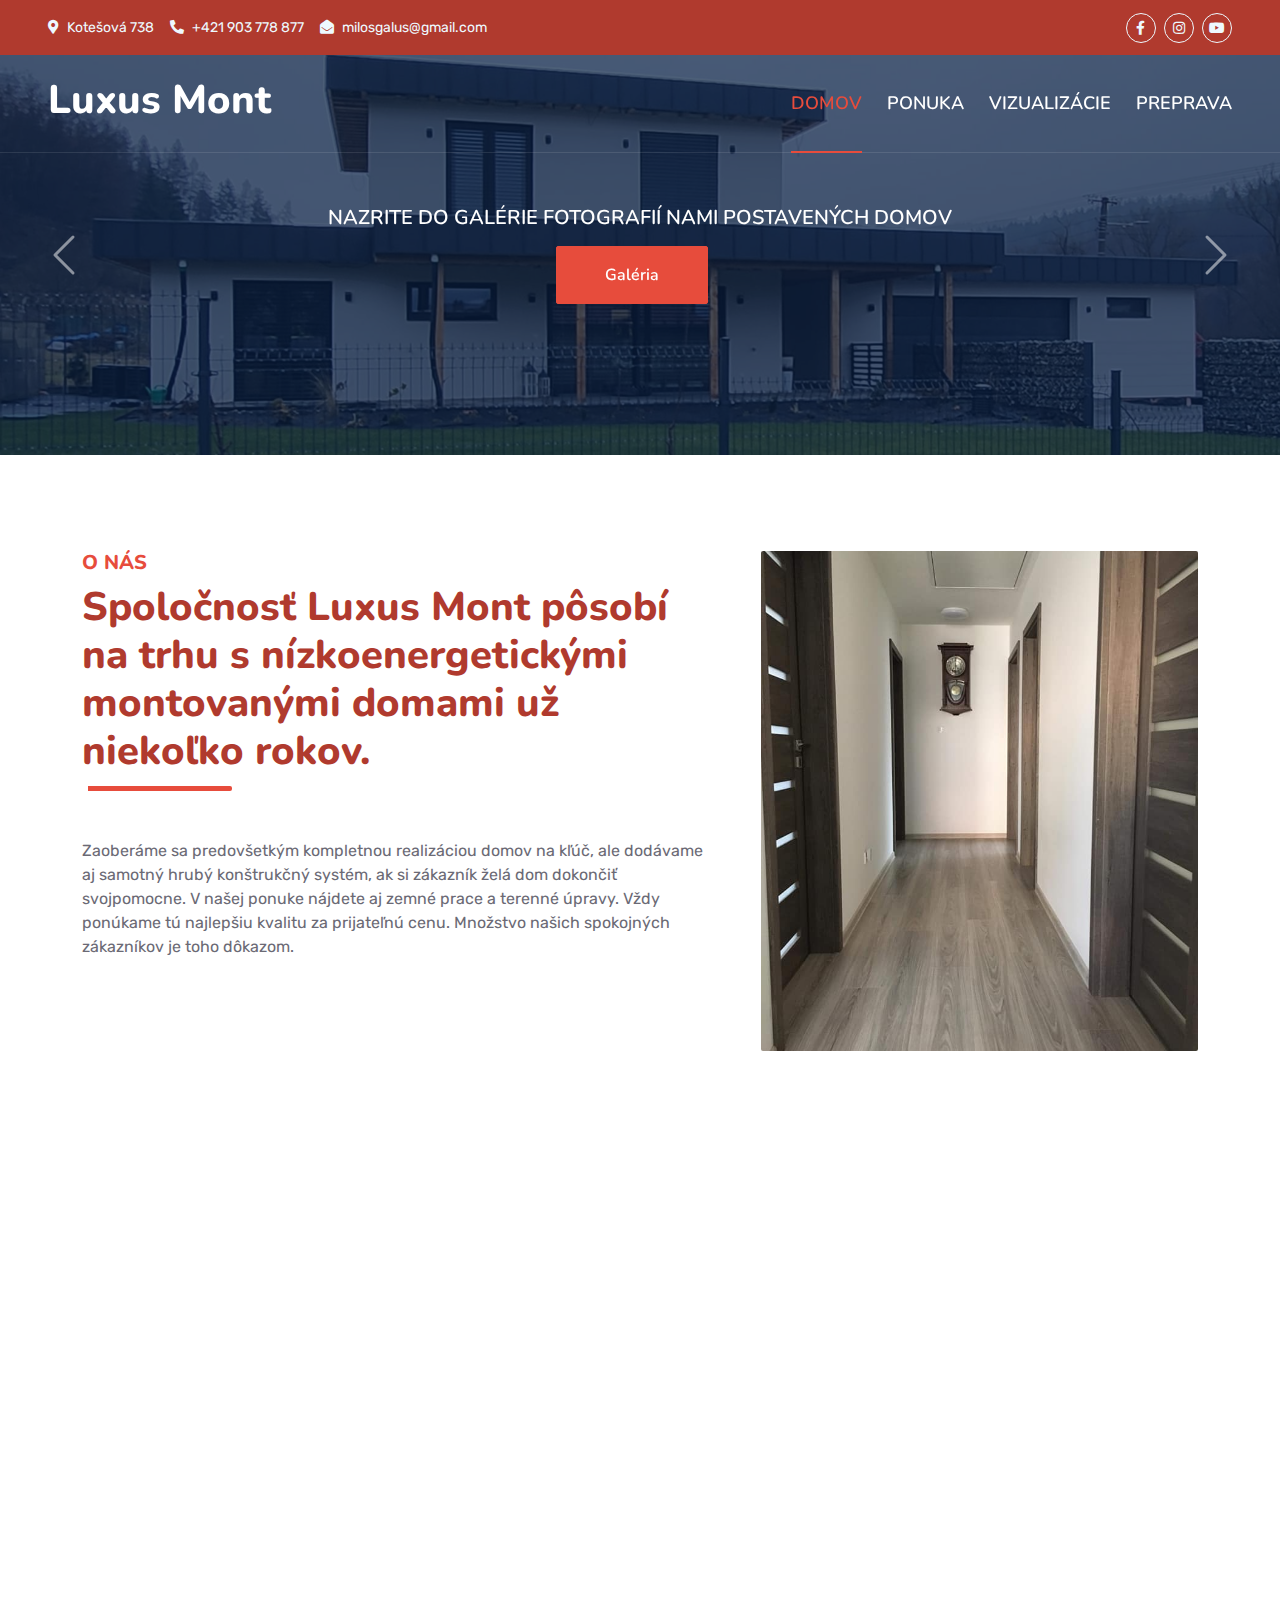
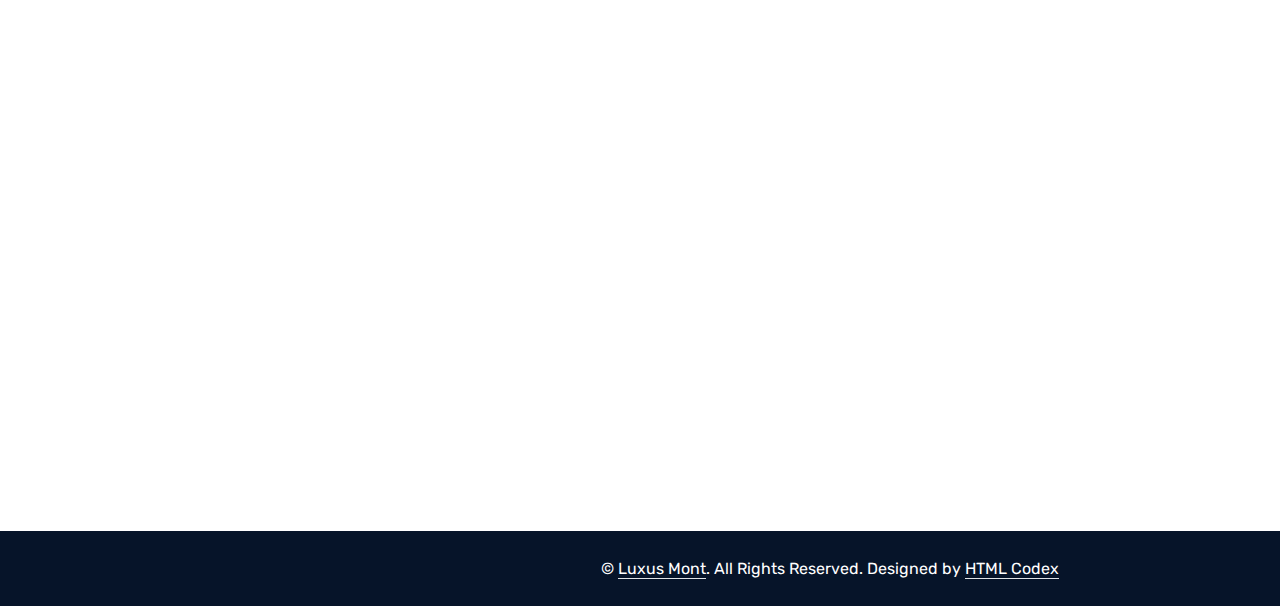
<file: index.html>
<!DOCTYPE html>
<html lang="en">

<head>
    <meta charset="utf-8">
    <title>Luxus Mont</title>
    <meta content="width=device-width, initial-scale=1.0" name="viewport">
    <meta content="Luxus Mont" name="keywords">
    <meta content="Luxus Mont" name="description">

    <!-- Favicon -->
    <link href="http://luxusmont.sk/obr/logo.png" rel="icon">

    <!-- Google Web Fonts -->
    <link rel="preconnect" href="https://fonts.googleapis.com">
    <link rel="preconnect" href="https://fonts.gstatic.com" crossorigin>
    <link href="https://fonts.googleapis.com/css2?family=Nunito:wght@400;600;700;800&family=Rubik:wght@400;500;600;700&display=swap" rel="stylesheet">

    <!-- Icon Font Stylesheet -->
    <link href="https://cdnjs.cloudflare.com/ajax/libs/font-awesome/5.10.0/css/all.min.css" rel="stylesheet">
    <link href="https://cdn.jsdelivr.net/npm/bootstrap-icons@1.4.1/font/bootstrap-icons.css" rel="stylesheet">

    <!-- Libraries Stylesheet -->
    <link href="lib/owlcarousel/assets/owl.carousel.min.css" rel="stylesheet">
    <link href="lib/animate/animate.min.css" rel="stylesheet">

    <!-- Customized Bootstrap Stylesheet -->
    <link href="css/bootstrap.min.css" rel="stylesheet">

    <!-- Template Stylesheet -->
    <link href="css/style.css" rel="stylesheet">
</head>

<body>
    <!-- Spinner Start -->
    <div id="spinner" class="show bg-white position-fixed translate-middle w-100 vh-100 top-50 start-50 d-flex align-items-center justify-content-center">
        <div class="spinner"></div>
    </div>
    <!-- Spinner End -->


    <!-- Topbar Start -->
    <div class="container-fluid bg-dark px-5 d-none d-lg-block">
        <div class="row gx-0">
            <div class="col-lg-8 text-center text-lg-start mb-2 mb-lg-0">
                <div class="d-inline-flex align-items-center" style="height: 55px;">
                    <small class="me-3 text-light"><i class="fa fa-map-marker-alt me-2"></i>Kotešová 738</small>
                    <small class="me-3 text-light"><i class="fa fa-phone-alt me-2"></i>+421 903 778 877</small>
                    <small class="text-light"><i class="fa fa-envelope-open me-2"></i>milosgalus@gmail.com</small>
                </div>
            </div>
            <div class="col-lg-4 text-center text-lg-end">
                <div class="d-inline-flex align-items-center" style="height: 55px;">
                    <a class="btn btn-sm btn-outline-light btn-sm-square rounded-circle me-2" target="_blank" href="https://www.facebook.com/luxusmont.sk"><i class="fab fa-facebook-f fw-normal"></i></a>
                    <a class="btn btn-sm btn-outline-light btn-sm-square rounded-circle me-2" target="_blank" href="https://www.instagram.com/luxusmont/"><i class="fab fa-instagram fw-normal"></i></a>
                    <a class="btn btn-sm btn-outline-light btn-sm-square rounded-circle" target="_blank" href="https://www.youtube.com/@milosgalus1364"><i class="fab fa-youtube fw-normal"></i></a>
                </div>
            </div>
        </div>
    </div>
    <!-- Topbar End -->


    <!-- Navbar & Carousel Start -->
    <div class="container-fluid position-relative p-0">
        <nav class="navbar navbar-expand-lg navbar-dark px-5 py-3 py-lg-0">
            <a href="index.html" class="navbar-brand p-0">
                <h1>Luxus Mont</h1>
            </a>
            <button class="navbar-toggler" type="button" data-bs-toggle="collapse" data-bs-target="#navbarCollapse">
                <span class="fa fa-bars"></span>
            </button>
            <div class="collapse navbar-collapse" id="navbarCollapse">
                <div class="navbar-nav ms-auto py-0">
                    <a href="index.html" class="nav-item nav-link active">DOMOV</a>
                    <a href="about.html" class="nav-item nav-link">PONUKA</a>
                    <a href="vizualizacie.html" class="nav-item nav-link">VIZUALIZÁCIE</a>
                    <a href="preprava.html" class="nav-item nav-link">PREPRAVA</a>
                </div>
            </div>
        </nav>

        <div id="header-carousel" class="carousel slide carousel-fade" data-bs-ride="carousel">
            <div class="carousel-inner">
                <div class="carousel-item active">
                    <img class="w-100" src="img/dom.png" alt="Image">
                    <div class="carousel-caption d-flex flex-column align-items-center justify-content-center">
                        <div class="p-3" style="max-width: 900px;">
                            <h5 class="text-white text-uppercase mb-3 animated slideInDown">Nazrite do galérie fotografií nami postavených domov</h5>
                  <!--           <h1 class="display-1 text-white mb-md-4 animated zoomIn">Nazrite do galérie fotografií nami postavených domov</h1>-->
                            <a href="quote.html" class="btn btn-primary py-md-3 px-md-5 me-3 animated slideInLeft">Galéria</a>
               <!--             <a href="" class="btn btn-outline-light py-md-3 px-md-5 animated slideInRight">Contact Us</a>-->
                        </div>
                    </div>
                </div>
                <div class="carousel-item">
                    <img class="w-100" src="img/dom2.png" alt="Image">
                    <div class="carousel-caption d-flex flex-column align-items-center justify-content-center">
                        <div class="p-3" style="max-width: 900px;">
                            <h5 class="text-white text-uppercase mb-3 animated slideInDown">Prečo montovaný dom?</h5>
                    <!--      <h1 class="display-1 text-white mb-md-4 animated zoomIn">Creative & Innovative Digital Solution</h1>-->  
                            <a href="quote.html" class="btn btn-primary py-md-3 px-md-5 me-3 animated slideInLeft">Zisti Viac</a>
                     <!--       <a href="" class="btn btn-outline-light py-md-3 px-md-5 animated slideInRight">Contact Us</a>--> 
                        </div>
                    </div>
                </div>
            </div>
            <button class="carousel-control-prev" type="button" data-bs-target="#header-carousel"
                data-bs-slide="prev">
                <span class="carousel-control-prev-icon" aria-hidden="true"></span>
                <span class="visually-hidden">Späť</span>
            </button>
            <button class="carousel-control-next" type="button" data-bs-target="#header-carousel"
                data-bs-slide="next">
                <span class="carousel-control-next-icon" aria-hidden="true"></span>
                <span class="visually-hidden">Ďalej</span>
            </button>
        </div>
    </div>
    <!-- Navbar & Carousel End -->


    <!-- Full Screen Search End -->


    <!-- Facts Start
    <div class="container-fluid facts py-5 pt-lg-0">
        <div class="container py-5 pt-lg-0">
            <div class="row gx-0">
                <div class="col-lg-4 wow zoomIn" data-wow-delay="0.1s">
                    <div class="bg-primary shadow d-flex align-items-center justify-content-center p-4" style="height: 150px;">
                        <div class="bg-white d-flex align-items-center justify-content-center rounded mb-2" style="width: 60px; height: 60px;">
                            <i class="fa fa-users text-primary"></i>
                        </div>
                        <div class="ps-4">
                            <h5 class="text-white mb-0">Spokojní klienti</h5>
                            <h1 class="text-white mb-0" data-toggle="counter-up">350</h1>
                        </div>
                    </div>
                </div>
                <div class="col-lg-4 wow zoomIn" data-wow-delay="0.3s">
                    <div class="bg-light shadow d-flex align-items-center justify-content-center p-4" style="height: 150px;">
                        <div class="bg-primary d-flex align-items-center justify-content-center rounded mb-2" style="width: 60px; height: 60px;">
                            <i class="fa fa-check text-white"></i>
                        </div>
                        <div class="ps-4">
                            <h5 class="text-primary mb-0">Projektov hotových</h5>
                            <h1 class="mb-0" data-toggle="counter-up">350</h1>
                        </div>
                    </div>
                </div>
                <div class="col-lg-4 wow zoomIn" data-wow-delay="0.6s">
                    <div class="bg-primary shadow d-flex align-items-center justify-content-center p-4" style="height: 150px;">
                        <div class="bg-white d-flex align-items-center justify-content-center rounded mb-2" style="width: 60px; height: 60px;">
                            <i class="fa fa-award text-primary"></i>
                        </div>
                        <div class="ps-4">
                            <h5 class="text-white mb-0">Reklamácií</h5>
                            <h1 class="text-white mb-0" data-toggle="counter-up">0</h1>
                        </div>
                    </div>
                </div>
            </div>
        </div>
    </div>
     Facts Start -->


    <!-- About Start -->
    <div class="container-fluid py-5 wow fadeInUp" data-wow-delay="0.1s">
        <div class="container py-5">
            <div class="row g-5">
                <div class="col-lg-7">
                    <div class="section-title position-relative pb-3 mb-5">
                        <h5 class="fw-bold text-primary text-uppercase">O nás</h5>
                        <h1 class="mb-0">Spoločnosť Luxus Mont pôsobí na trhu s nízkoenergetickými montovanými domami už niekoľko rokov.</h1>
                    </div>
                    <p class="mb-4">Zaoberáme sa predovšetkým kompletnou realizáciou domov na kľúč, ale dodávame aj samotný hrubý konštrukčný systém, ak si zákazník želá dom dokončiť svojpomocne. V našej ponuke nájdete aj zemné prace a terenné úpravy. Vždy ponúkame tú najlepšiu kvalitu za prijateľnú cenu. Množstvo našich spokojných zákazníkov je toho dôkazom.</p>
                </div>
                <div class="col-lg-5" style="min-height: 500px;">
                    <div class="position-relative h-100">
                        <img class="position-absolute w-100 h-100 rounded wow zoomIn" data-wow-delay="0.9s" src="img/obrazok.jpg" style="object-fit: cover;">
                    </div>
                </div>
            </div>
        </div>
    </div>
    <!-- About End -->



    <!-- Service Start -->
    <div class="container-fluid py-5 wow fadeInUp" data-wow-delay="0.1s">
        <div class="container py-5">
            <div class="section-title text-center position-relative pb-3 mb-5 mx-auto" style="max-width: 600px;">
                <h5 class="fw-bold text-primary text-uppercase">Naša stavba, Váš domov</h5>
                <h1 class="mb-0">Prečo montovaný dom?</h1>
            </div>
            <div class="row g-5">
                <div class="col-lg-4 col-md-6 wow zoomIn" data-wow-delay="0.3s">
                    <div class="service-item bg-light rounded d-flex flex-column align-items-center justify-content-center text-center">
                        <div class="service-icon">
                            <i class="fa fa-shield-alt text-white"></i>
                        </div>
                        <h4 class="mb-3">Neobmedzené možnosti naprojektovania</h4>
                        <p class="m-0">Možnosť výberu katalógového projektu alebo naplánovanie vlastných predstáv o bývaní, obmedzením je len Vaša fantázia.</p>

                    </div>
                </div>
                <div class="col-lg-4 col-md-6 wow zoomIn" data-wow-delay="0.6s">
                    <div class="service-item bg-light rounded d-flex flex-column align-items-center justify-content-center text-center">
                        <div class="service-icon">
                            <i class="fa fa-chart-pie text-white"></i>
                        </div>
                        <h4 class="mb-3">Výhodné ceny</h4>
                        <p class="m-0">Napriek použitiu kvalitných materiálov od renomovaných výrobcov sú ceny dostupné aj vďaka výstavbe priamo na mieste.</p>

                    </div>
                </div>
                <div class="col-lg-4 col-md-6 wow zoomIn" data-wow-delay="0.9s">
                    <div class="service-item bg-light rounded d-flex flex-column align-items-center justify-content-center text-center">
                        <div class="service-icon">
                            <i class="fa fa-code text-white"></i>
                        </div>
                        <h4 class="mb-3">Použitie prírodných materiálov</h4>
                        <p class="m-0">Pri výstavbe sa zväčša používajú prírodné materiály. Hlavnou zložkou je drevo, jeden z najstarších materiálov používaných na stavbu domov.</p>

                    </div>
                </div>
                <div class="col-lg-4 col-md-6 wow zoomIn" data-wow-delay="0.3s">
                    <div class="service-item bg-light rounded d-flex flex-column align-items-center justify-content-center text-center">
                        <div class="service-icon">
                            <i class="fab fa-android text-white"></i>
                        </div>
                        <h4 class="mb-3">Tepelno izolačné vlastnosti</h4>
                        <p class="m-0">Domy sú zaradené do kategórie nízkoenergetické. V štandardnom prevedení majú obvodové steny U = 0,14 KW</p>

                    </div>
                </div>
                <div class="col-lg-4 col-md-6 wow zoomIn" data-wow-delay="0.6s">
                    <div class="service-item bg-light rounded d-flex flex-column align-items-center justify-content-center text-center">
                        <div class="service-icon">
                            <i class="fa fa-search text-white"></i>
                        </div>
                        <h4 class="mb-3">Úspora prevádzkových nákladov</h4>
                        <p class="m-0">Vďaka nízkej energetickej náročnosti sú náklady na prevádzku nižšie približne o 30% ako u bežných novostavieb.</p>

                    </div>
                </div>
                <div class="col-lg-4 col-md-6 wow zoomIn" data-wow-delay="0.6s">
                    <div class="service-item bg-light rounded d-flex flex-column align-items-center justify-content-center text-center">
                        <div class="service-icon">
                            <i class="fa fa-search text-white"></i>
                        </div>
                        <h4 class="mb-3">Viac vnútorného priestoru</h4>
                        <p class="m-0">Obvodové steny ako aj priečky montovaných domov sú užšie ako bežné murované stavby, čo šetrí priestor a dáva väčšiu využiteľnú plochu.</p>
                    </div>
                </div>
            </div>
        </div>
    </div>
    <!-- Service End -->





    <!-- Footer Start -->
    <div class="container-fluid text-white" style="background: #061429;">
        <div class="container text-center">
            <div class="row justify-content-end">
                <div class="col-lg-8 col-md-6">
                    <div class="d-flex align-items-center justify-content-center" style="height: 75px;">
                        <p class="mb-0">&copy; <a class="text-white border-bottom" href="#">Luxus Mont</a>. All Rights Reserved. 
						
						<!--/*** This template is free as long as you keep the footer author’s credit link/attribution link/backlink. If you'd like to use the template without the footer author’s credit link/attribution link/backlink, you can purchase the Credit Removal License from "https://htmlcodex.com/credit-removal". Thank you for your support. ***/-->
						Designed by <a class="text-white border-bottom" href="https://htmlcodex.com">HTML Codex</a></p>
                    </div>
                </div>
            </div>
        </div>
    </div>
    <!-- Footer End -->


    <!-- JavaScript Libraries -->
    <script src="https://code.jquery.com/jquery-3.4.1.min.js"></script>
    <script src="https://cdn.jsdelivr.net/npm/bootstrap@5.0.0/dist/js/bootstrap.bundle.min.js"></script>
    <script src="lib/wow/wow.min.js"></script>
    <script src="lib/easing/easing.min.js"></script>
    <script src="lib/waypoints/waypoints.min.js"></script>
    <script src="lib/counterup/counterup.min.js"></script>
    <script src="lib/owlcarousel/owl.carousel.min.js"></script>

    <!-- Template Javascript -->
    <script src="js/main.js"></script>
</body>

</html>
</file>
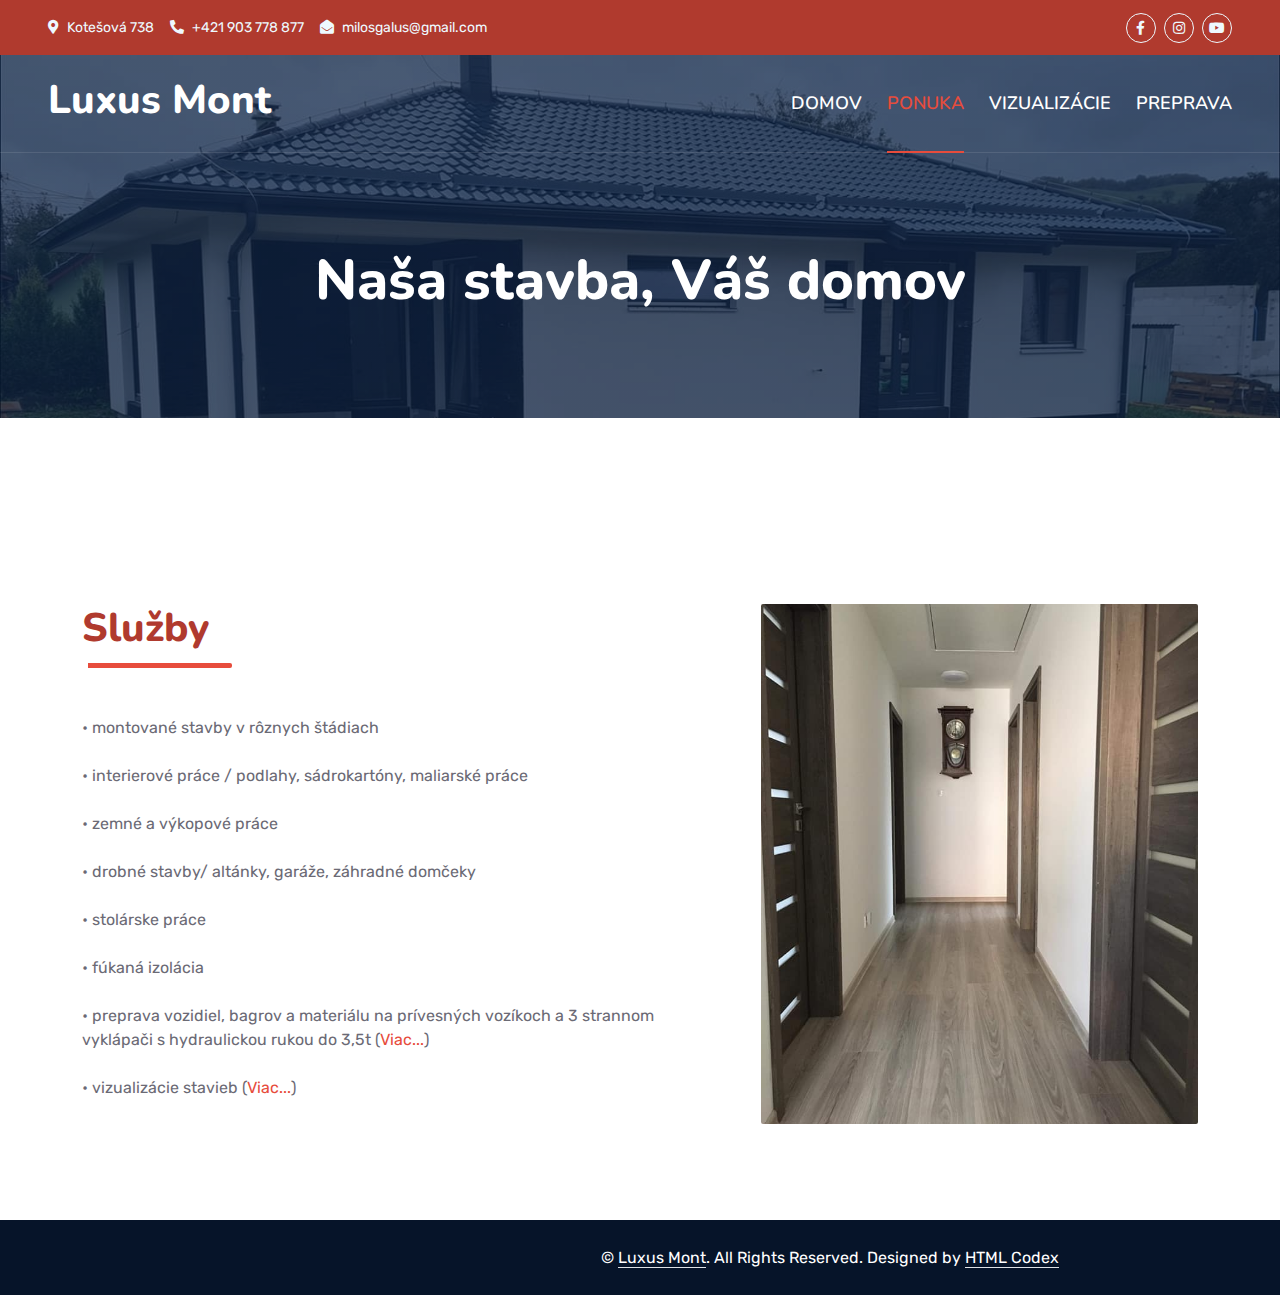
<file: about.html>
<!DOCTYPE html>
<html lang="en">

<head>
    <meta charset="utf-8">
    <title>Luxus Mont</title>
    <meta content="width=device-width, initial-scale=1.0" name="viewport">
    <meta content="Luxus Mont" name="keywords">
    <meta content="Luxus Mont" name="description">

    <!-- Favicon -->
    <link href="http://luxusmont.sk/obr/logo.png" rel="icon">

    <!-- Google Web Fonts -->
    <link rel="preconnect" href="https://fonts.googleapis.com">
    <link rel="preconnect" href="https://fonts.gstatic.com" crossorigin>
    <link href="https://fonts.googleapis.com/css2?family=Nunito:wght@400;600;700;800&family=Rubik:wght@400;500;600;700&display=swap" rel="stylesheet">

    <!-- Icon Font Stylesheet -->
    <link href="https://cdnjs.cloudflare.com/ajax/libs/font-awesome/5.10.0/css/all.min.css" rel="stylesheet">
    <link href="https://cdn.jsdelivr.net/npm/bootstrap-icons@1.4.1/font/bootstrap-icons.css" rel="stylesheet">

    <!-- Libraries Stylesheet -->
    <link href="lib/owlcarousel/assets/owl.carousel.min.css" rel="stylesheet">
    <link href="lib/animate/animate.min.css" rel="stylesheet">

    <!-- Customized Bootstrap Stylesheet -->
    <link href="css/bootstrap.min.css" rel="stylesheet">

    <!-- Template Stylesheet -->
    <link href="css/style.css" rel="stylesheet">
</head>

<body>
    <!-- Spinner Start -->
    <div id="spinner" class="show bg-white position-fixed translate-middle w-100 vh-100 top-50 start-50 d-flex align-items-center justify-content-center">
        <div class="spinner"></div>
    </div>
    <!-- Spinner End -->

    <!-- Topbar Start -->
    <div class="container-fluid bg-dark px-5 d-none d-lg-block">
        <div class="row gx-0">
            <div class="col-lg-8 text-center text-lg-start mb-2 mb-lg-0">
                <div class="d-inline-flex align-items-center" style="height: 55px;">
                    <small class="me-3 text-light"><i class="fa fa-map-marker-alt me-2"></i>Kotešová 738</small>
                    <small class="me-3 text-light"><i class="fa fa-phone-alt me-2"></i>+421 903 778 877</small>
                    <small class="text-light"><i class="fa fa-envelope-open me-2"></i>milosgalus@gmail.com</small>
                </div>
            </div>
            <div class="col-lg-4 text-center text-lg-end">
                <div class="d-inline-flex align-items-center" style="height: 55px;">
                    <a class="btn btn-sm btn-outline-light btn-sm-square rounded-circle me-2" target="_blank" href="https://www.facebook.com/luxusmont.sk"><i class="fab fa-facebook-f fw-normal"></i></a>
                    <a class="btn btn-sm btn-outline-light btn-sm-square rounded-circle me-2" target="_blank" href="https://www.instagram.com/luxusmont/"><i class="fab fa-instagram fw-normal"></i></a>
                    <a class="btn btn-sm btn-outline-light btn-sm-square rounded-circle" target="_blank" href="https://www.youtube.com/@milosgalus1364"><i class="fab fa-youtube fw-normal"></i></a>
                </div>
            </div>
        </div>
    </div>
    <!-- Topbar End -->


    <!-- Navbar Start -->
    <div class="container-fluid position-relative p-0">
        <nav class="navbar navbar-expand-lg navbar-dark px-5 py-3 py-lg-0">
            <a href="index.html" class="navbar-brand p-0">
                <h1>Luxus Mont</h1>
            </a>
            <button class="navbar-toggler" type="button" data-bs-toggle="collapse" data-bs-target="#navbarCollapse">
                <span class="fa fa-bars"></span>
            </button>
            <div class="collapse navbar-collapse" id="navbarCollapse">
                <div class="navbar-nav ms-auto py-0">
                    <a href="index.html" class="nav-item nav-link">DOMOV</a>
                    <a href="about.html" class="nav-item nav-link active">PONUKA</a>
                    <a href="vizualizacie.html" class="nav-item nav-link">VIZUALIZÁCIE</a>
                    <a href="preprava.html" class="nav-item nav-link">PREPRAVA</a>
                </div>
            </div>
        </nav>

        <div class="container-fluid bg-primary py-5 bg-header" style="margin-bottom: 90px;">
            <div class="row py-5">
                <div class="col-12 pt-lg-5 mt-lg-5 text-center">
                    <h1 class="display-4 text-white animated zoomIn">Naša stavba, Váš domov</h1>
                </div>
            </div>
        </div>
    </div>
    <!-- Navbar End -->


    <!-- Full Screen Search Start -->
    <div class="modal fade" id="searchModal" tabindex="-1">
        <div class="modal-dialog modal-fullscreen">
            <div class="modal-content" style="background: rgba(9, 30, 62, .7);">
                <div class="modal-header border-0">
                    <button type="button" class="btn bg-white btn-close" data-bs-dismiss="modal" aria-label="Close"></button>
                </div>
                <div class="modal-body d-flex align-items-center justify-content-center">
                    <div class="input-group" style="max-width: 600px;">
                        <input type="text" class="form-control bg-transparent border-primary p-3" placeholder="Type search keyword">
                        <button class="btn btn-primary px-4"><i class="bi bi-search"></i></button>
                    </div>
                </div>
            </div>
        </div>
    </div>
    <!-- Full Screen Search End -->


    <!-- About Start -->
    <div class="container-fluid py-5 wow fadeInUp" data-wow-delay="0.1s">
        <div class="container py-5">
            <div class="row g-5">
                <div class="col-lg-7">
                    <div class="section-title position-relative pb-3 mb-5">
                        <h1 class="mb-0">Služby</h1>
                    </div>
                    <p class="mb-4">• montované stavby v rôznych štádiach</p>
                    <p class="mb-4">• interierové práce / podlahy, sádrokartóny, maliarské práce</p>
                    <p class="mb-4">• zemné a výkopové práce</p>
                    <p class="mb-4">• drobné stavby/ altánky, garáže, záhradné domčeky</p>
                    <p class="mb-4">• stolárske práce</p>
                    <p class="mb-4">• fúkaná izolácia</p>
                    <p class="mb-4">• preprava vozidiel, bagrov a materiálu na prívesných vozíkoch a 3 strannom vyklápači s hydraulickou rukou do 3,5t (<a href="preprava.html">Viac...</a>)</p></a></p>
                    <p class="mb-4">• vizualizácie stavieb (<a href="vizualizacie.html">Viac...</a>)</p></a>
                </div>
                <div class="col-lg-5" style="min-height: 500px;">
                    <div class="position-relative h-100">
                        <img class="position-absolute w-100 h-100 rounded wow zoomIn" data-wow-delay="0.9s" src="img/obrazok.jpg" style="object-fit: cover;">
                    </div>
                </div>
            </div>
        </div>
    </div>
    <!-- About End -->


    <!-- Footer Start -->
    <div class="container-fluid text-white" style="background: #061429;">
        <div class="container text-center">
            <div class="row justify-content-end">
                <div class="col-lg-8 col-md-6">
                    <div class="d-flex align-items-center justify-content-center" style="height: 75px;">
                        <p class="mb-0">&copy; <a class="text-white border-bottom" href="#">Luxus Mont</a>. All Rights Reserved. 
						
						<!--/*** This template is free as long as you keep the footer author’s credit link/attribution link/backlink. If you'd like to use the template without the footer author’s credit link/attribution link/backlink, you can purchase the Credit Removal License from "https://htmlcodex.com/credit-removal". Thank you for your support. ***/-->
						Designed by <a class="text-white border-bottom" href="https://htmlcodex.com">HTML Codex</a></p>
                    </div>
                </div>
            </div>
        </div>
    </div>
    <!-- Footer End -->

    <!-- JavaScript Libraries -->
    <script src="https://code.jquery.com/jquery-3.4.1.min.js"></script>
    <script src="https://cdn.jsdelivr.net/npm/bootstrap@5.0.0/dist/js/bootstrap.bundle.min.js"></script>
    <script src="lib/wow/wow.min.js"></script>
    <script src="lib/easing/easing.min.js"></script>
    <script src="lib/waypoints/waypoints.min.js"></script>
    <script src="lib/counterup/counterup.min.js"></script>
    <script src="lib/owlcarousel/owl.carousel.min.js"></script>

    <!-- Template Javascript -->
    <script src="js/main.js"></script>
</body>

</html>
</file>
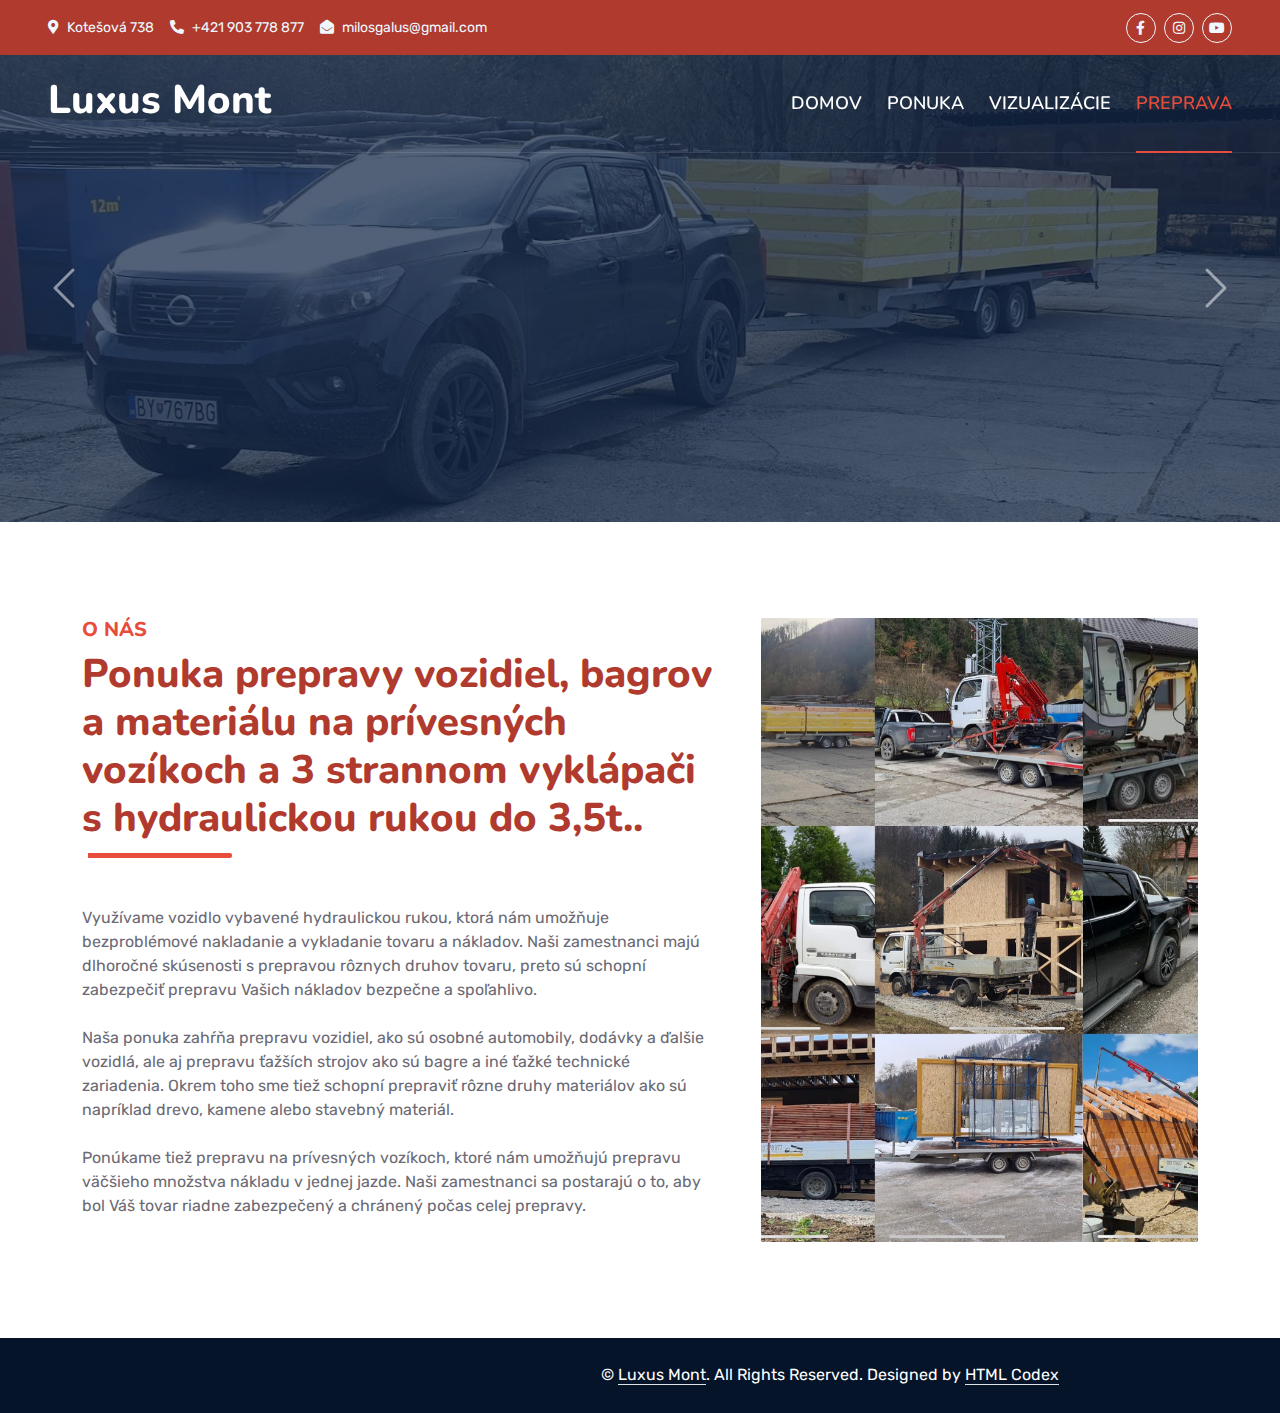
<file: preprava.html>
<!DOCTYPE html>
<html lang="en">

<head>
    <meta charset="utf-8">
    <title>Luxus Mont</title>
    <meta content="width=device-width, initial-scale=1.0" name="viewport">
    <meta content="Luxus Mont" name="keywords">
    <meta content="Luxus Mont" name="description">

    <!-- Favicon -->
    <link href="http://luxusmont.sk/obr/logo.png" rel="icon">

    <!-- Google Web Fonts -->
    <link rel="preconnect" href="https://fonts.googleapis.com">
    <link rel="preconnect" href="https://fonts.gstatic.com" crossorigin>
    <link href="https://fonts.googleapis.com/css2?family=Nunito:wght@400;600;700;800&family=Rubik:wght@400;500;600;700&display=swap" rel="stylesheet">

    <!-- Icon Font Stylesheet -->
    <link href="https://cdnjs.cloudflare.com/ajax/libs/font-awesome/5.10.0/css/all.min.css" rel="stylesheet">
    <link href="https://cdn.jsdelivr.net/npm/bootstrap-icons@1.4.1/font/bootstrap-icons.css" rel="stylesheet">

    <!-- Libraries Stylesheet -->
    <link href="lib/owlcarousel/assets/owl.carousel.min.css" rel="stylesheet">
    <link href="lib/animate/animate.min.css" rel="stylesheet">

    <!-- Customized Bootstrap Stylesheet -->
    <link href="css/bootstrap.min.css" rel="stylesheet">

    <!-- Template Stylesheet -->
    <link href="css/style.css" rel="stylesheet">
</head>

<body>
    <!-- Spinner Start -->
    <div id="spinner" class="show bg-white position-fixed translate-middle w-100 vh-100 top-50 start-50 d-flex align-items-center justify-content-center">
        <div class="spinner"></div>
    </div>
    <!-- Spinner End -->



    <!-- Topbar Start -->
    <div class="container-fluid bg-dark px-5 d-none d-lg-block">
        <div class="row gx-0">
            <div class="col-lg-8 text-center text-lg-start mb-2 mb-lg-0">
                <div class="d-inline-flex align-items-center" style="height: 55px;">
                    <small class="me-3 text-light"><i class="fa fa-map-marker-alt me-2"></i>Kotešová 738</small>
                    <small class="me-3 text-light"><i class="fa fa-phone-alt me-2"></i>+421 903 778 877</small>
                    <small class="text-light"><i class="fa fa-envelope-open me-2"></i>milosgalus@gmail.com</small>
                </div>
            </div>
            <div class="col-lg-4 text-center text-lg-end">
                <div class="d-inline-flex align-items-center" style="height: 55px;">
                    <a class="btn btn-sm btn-outline-light btn-sm-square rounded-circle me-2" target="_blank" href="https://www.facebook.com/luxusmont.sk"><i class="fab fa-facebook-f fw-normal"></i></a>
                    <a class="btn btn-sm btn-outline-light btn-sm-square rounded-circle me-2" target="_blank" href="https://www.instagram.com/luxusmont/"><i class="fab fa-instagram fw-normal"></i></a>
                    <a class="btn btn-sm btn-outline-light btn-sm-square rounded-circle" target="_blank" href="https://www.youtube.com/@milosgalus1364"><i class="fab fa-youtube fw-normal"></i></a>
                </div>
            </div>
        </div>
    </div>
    <!-- Topbar End -->


    <!-- Navbar & Carousel Start -->
    <div class="container-fluid position-relative p-0">
        <nav class="navbar navbar-expand-lg navbar-dark px-5 py-3 py-lg-0">
            <a href="index.html" class="navbar-brand p-0">
                <h1>Luxus Mont</h1>
            </a>
            <button class="navbar-toggler" type="button" data-bs-toggle="collapse" data-bs-target="#navbarCollapse">
                <span class="fa fa-bars"></span>
            </button>
            <div class="collapse navbar-collapse" id="navbarCollapse">
                <div class="navbar-nav ms-auto py-0">
                    <a href="index.html" class="nav-item nav-link">DOMOV</a>
                    <a href="about.html" class="nav-item nav-link">PONUKA</a>
                    <a href="vizualizacie.html" class="nav-item nav-link">VIZUALIZÁCIE</a>
                    <a href="preprava.html" class="nav-item nav-link active">PREPRAVA</a>
                </div>
            </div>
        </nav>


        <div id="header-carousel" class="carousel slide carousel-fade" data-bs-ride="carousel">
            <div class="carousel-inner"><!--Prvy-->
                <div class="carousel-item active">
                    <img class="w-100" src="img/preprava3.png" alt="Image">
                    <div class="carousel-caption d-flex flex-column align-items-center justify-content-center">
                    </div>
                </div>

                <div class="carousel-item">
                    <img class="w-100" src="img/preprava2.png" alt="Image">
                    <div class="carousel-caption d-flex flex-column align-items-center justify-content-center">
                    </div>
                </div>

                <div class="carousel-item">
                    <img class="w-100" src="img/preprava.png" alt="Image">
                    <div class="carousel-caption d-flex flex-column align-items-center justify-content-center">
                    </div>
                </div>

            </div>
            <button class="carousel-control-prev" type="button" data-bs-target="#header-carousel"
                data-bs-slide="prev">
                <span class="carousel-control-prev-icon" aria-hidden="true"></span>
                <span class="visually-hidden">Späť</span>
            </button>
            <button class="carousel-control-next" type="button" data-bs-target="#header-carousel"
                data-bs-slide="next">
                <span class="carousel-control-next-icon" aria-hidden="true"></span>
                <span class="visually-hidden">Ďalej</span>
            </button>
        </div>
    </div>
    <!-- Navbar & Carousel End -->



    <!-- Full Screen Search End -->


    <!-- About Start -->
    <div class="container-fluid py-5 wow fadeInUp" data-wow-delay="0.1s">
        <div class="container py-5">
            <div class="row g-5">
                <div class="col-lg-7">
                    <div class="section-title position-relative pb-3 mb-5">
                        <h5 class="fw-bold text-primary text-uppercase">O nás</h5>
                        <h1 class="mb-0">Ponuka prepravy vozidiel, bagrov a materiálu na prívesných vozíkoch a 3 strannom vyklápači s hydraulickou rukou do 3,5t..</h1>
                    </div>
                    <p class="mb-4">Využívame vozidlo vybavené hydraulickou rukou, ktorá nám umožňuje bezproblémové nakladanie a vykladanie tovaru a nákladov. Naši zamestnanci majú dlhoročné skúsenosti s prepravou rôznych druhov tovaru, preto sú schopní zabezpečiť prepravu Vašich nákladov bezpečne a spoľahlivo.</p>
                    <p class="mb-4">Naša ponuka zahŕňa prepravu vozidiel, ako sú osobné automobily, dodávky a ďalšie vozidlá, ale aj prepravu ťažších strojov ako sú bagre a iné ťažké technické zariadenia. Okrem toho sme tiež schopní prepraviť rôzne druhy materiálov ako sú napríklad drevo, kamene alebo stavebný materiál.</p>
                    <p class="mb-4">Ponúkame tiež prepravu na prívesných vozíkoch, ktoré nám umožňujú prepravu väčšieho množstva nákladu v jednej jazde. Naši zamestnanci sa postarajú o to, aby bol Váš tovar riadne zabezpečený a chránený počas celej prepravy.</p>
                </div>
                <div class="col-lg-5" style="min-height: 500px;">
                    <div class="position-relative h-100">
                        <img class="position-absolute w-100 h-100 rounded wow zoomIn" data-wow-delay="0.9s" src="img/preprava.jpg" style="object-fit: cover;">
                    </div>
                </div>
            </div>
        </div>
    </div>
    <!-- About End -->






    <!-- Footer Start -->
    <div class="container-fluid text-white" style="background: #061429;">
        <div class="container text-center">
            <div class="row justify-content-end">
                <div class="col-lg-8 col-md-6">
                    <div class="d-flex align-items-center justify-content-center" style="height: 75px;">
                        <p class="mb-0">&copy; <a class="text-white border-bottom" href="#">Luxus Mont</a>. All Rights Reserved. 
						
						<!--/*** This template is free as long as you keep the footer author’s credit link/attribution link/backlink. If you'd like to use the template without the footer author’s credit link/attribution link/backlink, you can purchase the Credit Removal License from "https://htmlcodex.com/credit-removal". Thank you for your support. ***/-->
						Designed by <a class="text-white border-bottom" href="https://htmlcodex.com">HTML Codex</a></p>
                    </div>
                </div>
            </div>
        </div>
    </div>
    <!-- Footer End -->


    <!-- JavaScript Libraries -->
    <script src="https://code.jquery.com/jquery-3.4.1.min.js"></script>
    <script src="https://cdn.jsdelivr.net/npm/bootstrap@5.0.0/dist/js/bootstrap.bundle.min.js"></script>
    <script src="lib/wow/wow.min.js"></script>
    <script src="lib/easing/easing.min.js"></script>
    <script src="lib/waypoints/waypoints.min.js"></script>
    <script src="lib/counterup/counterup.min.js"></script>
    <script src="lib/owlcarousel/owl.carousel.min.js"></script>

    <!-- Template Javascript -->
    <script src="js/main.js"></script>
</body>

</html>
</file>
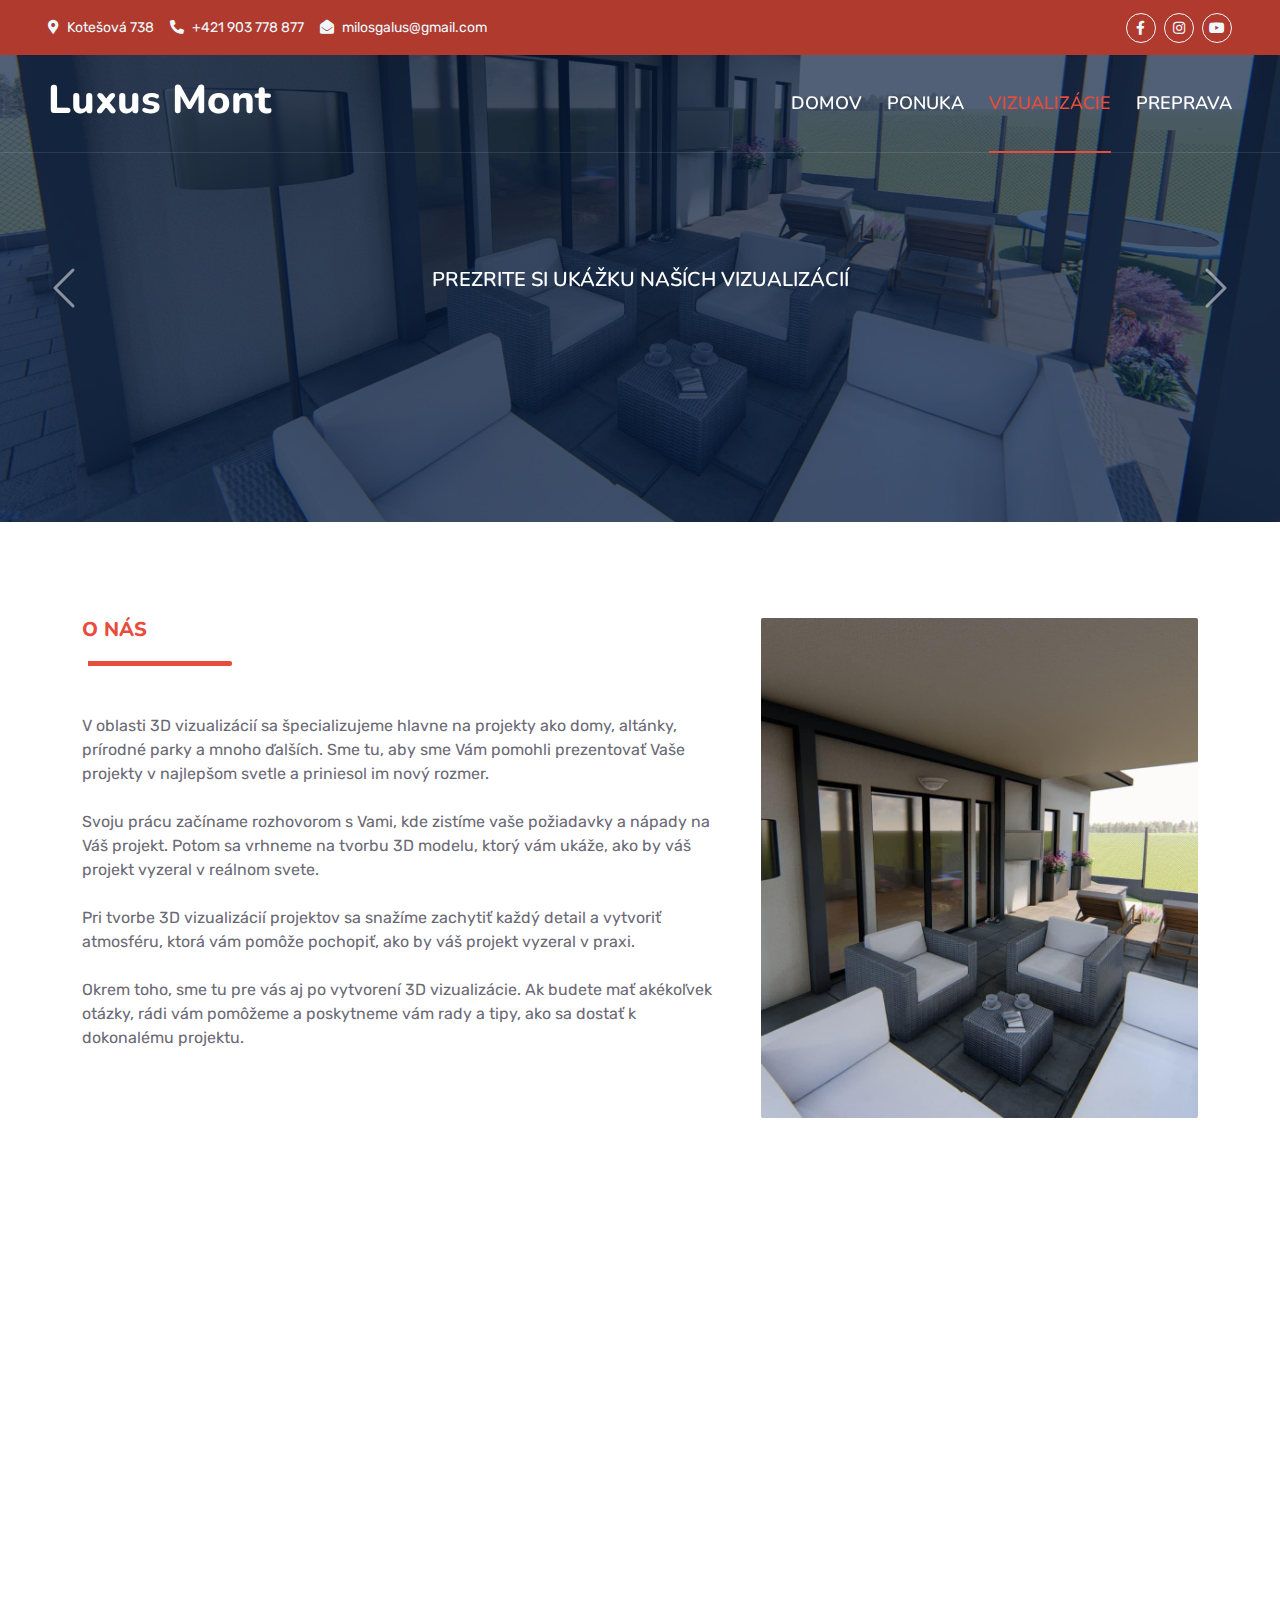
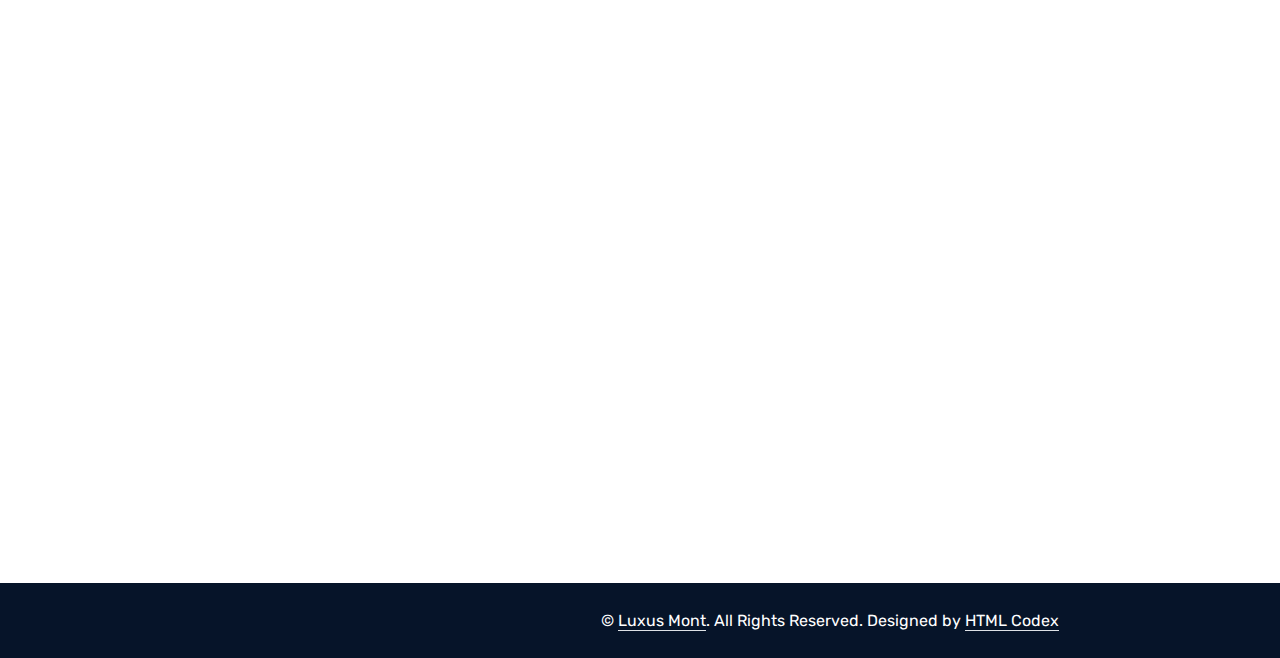
<file: vizualizacie.html>
<!DOCTYPE html>
<html lang="en">

<head>
    <meta charset="utf-8">
    <title>Luxus Mont</title>
    <meta content="width=device-width, initial-scale=1.0" name="viewport">
    <meta content="Luxus Mont" name="keywords">
    <meta content="Luxus Mont" name="description">

    <!-- Favicon -->
    <link href="http://luxusmont.sk/obr/logo.png" rel="icon">

    <!-- Google Web Fonts -->
    <link rel="preconnect" href="https://fonts.googleapis.com">
    <link rel="preconnect" href="https://fonts.gstatic.com" crossorigin>
    <link href="https://fonts.googleapis.com/css2?family=Nunito:wght@400;600;700;800&family=Rubik:wght@400;500;600;700&display=swap" rel="stylesheet">

    <!-- Icon Font Stylesheet -->
    <link href="https://cdnjs.cloudflare.com/ajax/libs/font-awesome/5.10.0/css/all.min.css" rel="stylesheet">
    <link href="https://cdn.jsdelivr.net/npm/bootstrap-icons@1.4.1/font/bootstrap-icons.css" rel="stylesheet">

    <!-- Libraries Stylesheet -->
    <link href="lib/owlcarousel/assets/owl.carousel.min.css" rel="stylesheet">
    <link href="lib/animate/animate.min.css" rel="stylesheet">

    <!-- Customized Bootstrap Stylesheet -->
    <link href="css/bootstrap.min.css" rel="stylesheet">

    <!-- Template Stylesheet -->
    <link href="css/style.css" rel="stylesheet">
</head>

<body>
    <!-- Spinner Start -->
    <div id="spinner" class="show bg-white position-fixed translate-middle w-100 vh-100 top-50 start-50 d-flex align-items-center justify-content-center">
        <div class="spinner"></div>
    </div>
    <!-- Spinner End -->


    <!-- Topbar Start -->
    <div class="container-fluid bg-dark px-5 d-none d-lg-block">
        <div class="row gx-0">
            <div class="col-lg-8 text-center text-lg-start mb-2 mb-lg-0">
                <div class="d-inline-flex align-items-center" style="height: 55px;">
                    <small class="me-3 text-light"><i class="fa fa-map-marker-alt me-2"></i>Kotešová 738</small>
                    <small class="me-3 text-light"><i class="fa fa-phone-alt me-2"></i>+421 903 778 877</small>
                    <small class="text-light"><i class="fa fa-envelope-open me-2"></i>milosgalus@gmail.com</small>
                </div>
            </div>
            <div class="col-lg-4 text-center text-lg-end">
                <div class="d-inline-flex align-items-center" style="height: 55px;">
                    <a class="btn btn-sm btn-outline-light btn-sm-square rounded-circle me-2" target="_blank" href="https://www.facebook.com/luxusmont.sk"><i class="fab fa-facebook-f fw-normal"></i></a>
                    <a class="btn btn-sm btn-outline-light btn-sm-square rounded-circle me-2" target="_blank" href="https://www.instagram.com/luxusmont/"><i class="fab fa-instagram fw-normal"></i></a>
                    <a class="btn btn-sm btn-outline-light btn-sm-square rounded-circle" target="_blank" href="https://www.youtube.com/@milosgalus1364"><i class="fab fa-youtube fw-normal"></i></a>
                </div>
            </div>
        </div>
    </div>
    <!-- Topbar End -->


    <!-- Navbar & Carousel Start -->
    <div class="container-fluid position-relative p-0">
        <nav class="navbar navbar-expand-lg navbar-dark px-5 py-3 py-lg-0">
            <a href="index.html" class="navbar-brand p-0">
                <h1>Luxus Mont</h1>
            </a>
            <button class="navbar-toggler" type="button" data-bs-toggle="collapse" data-bs-target="#navbarCollapse">
                <span class="fa fa-bars"></span>
            </button>
            <div class="collapse navbar-collapse" id="navbarCollapse">
                <div class="navbar-nav ms-auto py-0">
                    <a href="index.html" class="nav-item nav-link">DOMOV</a>
                    <a href="about.html" class="nav-item nav-link">PONUKA</a>
                    <a href="vizualizacie.html" class="nav-item nav-link active">VIZUALIZÁCIE</a>
                    <a href="preprava.html" class="nav-item nav-link">PREPRAVA</a>
                </div>
            </div>
        </nav>

        <div id="header-carousel" class="carousel slide carousel-fade" data-bs-ride="carousel">
            <div class="carousel-inner"><!--Prvy-->
                <div class="carousel-item active">
                    <img class="w-100" src="img/vizualizacia-1.png" alt="Image">
                    <div class="carousel-caption d-flex flex-column align-items-center justify-content-center">
                        <div class="p-3" style="max-width: 900px;">
                            <h5 class="text-white text-uppercase mb-3 animated slideInDown">Prezrite si ukážku naších vizualizácií</h5>
                        </div>
                    </div>
                </div>

                <div class="carousel-item">
                    <img class="w-100" src="img/vizualizacia-9.png" alt="Image">
                    <div class="carousel-caption d-flex flex-column align-items-center justify-content-center">
                    </div>
                </div>

                <div class="carousel-item">
                    <img class="w-100" src="img/vizualizacia24.png" alt="Image">
                    <div class="carousel-caption d-flex flex-column align-items-center justify-content-center">
                    </div>
                </div>

                <div class="carousel-item">
                    <img class="w-100" src="img/vizualizacia19.png" alt="Image">
                    <div class="carousel-caption d-flex flex-column align-items-center justify-content-center">
                    </div>
                </div>

                <div class="carousel-item">
                    <img class="w-100" src="img/vizualizacia21.png" alt="Image">
                    <div class="carousel-caption d-flex flex-column align-items-center justify-content-center">
                    </div>
                </div>

                <div class="carousel-item">
                    <img class="w-100" src="img/vizualizacia17.png" alt="Image">
                    <div class="carousel-caption d-flex flex-column align-items-center justify-content-center">
                    </div>
                </div>

            </div>
            <button class="carousel-control-prev" type="button" data-bs-target="#header-carousel"
                data-bs-slide="prev">
                <span class="carousel-control-prev-icon" aria-hidden="true"></span>
                <span class="visually-hidden">Späť</span>
            </button>
            <button class="carousel-control-next" type="button" data-bs-target="#header-carousel"
                data-bs-slide="next">
                <span class="carousel-control-next-icon" aria-hidden="true"></span>
                <span class="visually-hidden">Ďalej</span>
            </button>
        </div>
    </div>
    <!-- Navbar & Carousel End -->


    <!-- Full Screen Search End -->


    <!-- About Start -->
    <div class="container-fluid py-5 wow fadeInUp" data-wow-delay="0.1s">
        <div class="container py-5">
            <div class="row g-5">
                <div class="col-lg-7">
                    <div class="section-title position-relative pb-3 mb-5">
                        <h5 class="fw-bold text-primary text-uppercase">O nás</h5>
                        <h1 class="mb-0"></h1>
                    </div>              <!--Pred samotnou kúpou domu, vám dokážeme poskytnuť rýchlo a kvalitné spracovanú 3D vizualizáciu domu podľa vaších predstáv. Taktiež ponúkame vizualizáciu na rôžne iné projekty ako -->
                    <p class="mb-4">V oblasti 3D vizualizácií sa špecializujeme hlavne na projekty ako domy, altánky, prírodné parky a mnoho ďalších. Sme tu, aby sme Vám pomohli prezentovať Vaše projekty v najlepšom svetle a priniesol im nový rozmer.</p>
                    <p class="mb-4">Svoju prácu začíname rozhovorom s Vami, kde zistíme vaše požiadavky a nápady na Váš projekt. Potom sa vrhneme na tvorbu 3D modelu, ktorý vám ukáže, ako by váš projekt vyzeral v reálnom svete.</p>
                    <p class="mb-4">Pri tvorbe 3D vizualizácií projektov sa snažíme zachytiť každý detail a vytvoriť atmosféru, ktorá vám pomôže pochopiť, ako by váš projekt vyzeral v praxi.</p>
                    <p class="mb-4">Okrem toho, sme tu pre vás aj po vytvorení 3D vizualizácie. Ak budete mať akékoľvek otázky, rádi vám pomôžeme a poskytneme vám rady a tipy, ako sa dostať k dokonalému projektu.</p>
                </div>
                <div class="col-lg-5" style="min-height: 500px;">
                    <div class="position-relative h-100">
                        <img class="position-absolute w-100 h-100 rounded wow zoomIn" data-wow-delay="0.9s" src="img/vizualizacia8.jpg" style="object-fit: cover;">
                    </div>
                </div>
            </div>
        </div>
    </div>
    <!-- About End -->


    <!-- Features Start -->
    <div class="container-fluid py-5 wow fadeInUp" data-wow-delay="0.1s">
        <div class="container py-5">
            <div class="section-title text-center position-relative pb-3 mb-5 mx-auto" style="max-width: 600px;">
                <h5 class="fw-bold text-primary text-uppercase">Prečo si vybrať nás?</h5>
                <h1 class="mb-0">Ponuka vizualizácie</h1>
            </div>
            <div class="row g-5">
                <div class="col-lg-4">
                    <div class="row g-5">
                        <div class="col-12 wow zoomIn" data-wow-delay="0.2s">
                            <div class="bg-primary rounded d-flex align-items-center justify-content-center mb-3" style="width: 60px; height: 60px;">
                                <i class="fa fa-cubes text-white"></i>
                            </div>
                            <h4>Kvalita</h4>
                            <p class="mb-0">3D vizualizácie, ktoré vytvárame, sú vysoko kvalitné a presné, s dôrazom na detaily. Naša expertíza v oblasti 3D modelovania a renderingu zaručuje, že naši zákazníci získajú realistické a precízne vizualizácie svojich projektov, čím si môžu byť istí, že ich nápady budú presne realizované.</p>
                        </div>
                        <div class="col-12 wow zoomIn" data-wow-delay="0.6s">
                            <div class="bg-primary rounded d-flex align-items-center justify-content-center mb-3" style="width: 60px; height: 60px;">
                                <i class="fa fa-phone-alt text-white"></i>
                            </div>
                            <h4>Flexibilita</h4>
                            <p class="mb-0">Dokážeme sa prispôsobiť vaším individuálnym potrebám a ponúknuť vám rôzne možnosti výberu pre vaše projekty. Sme schopní rýchlo reagovať na požiadavky zákazníka, zabezpečiť rýchlu a efektívnu komunikáciu a zabezpečiť, že projekt bude realizovaný presne podľa potrieb a predstáv zákazníka.</p>
                        </div>
                    </div>
                </div>
                <div class="col-lg-4  wow zoomIn" data-wow-delay="0.9s" style="min-height: 350px;">
                    <div class="position-relative h-100">
                        <img class="position-absolute w-100 h-100 rounded wow zoomIn" data-wow-delay="0.1s" src="img/vizualizacia2.jpg" style="object-fit: cover;">
                    </div>
                </div>
                <div class="col-lg-4">
                    <div class="row g-5">
                        <div class="col-12 wow zoomIn" data-wow-delay="0.4s">
                            <div class="bg-primary rounded d-flex align-items-center justify-content-center mb-3" style="width: 60px; height: 60px;">
                                <i class="fa fa-users-cog text-white"></i>
                            </div>
                            <h4>Skúsenosti</h4>
                            <p class="mb-0">Získali sme už mnoho skúseností s rôznymi projektmi, čo nám umožňuje byť kreatívnym, efektívnym a spoľahlivým partnerom pre svojich zákazníkov. Zákazníci môžu byť istí, že ich projekty sú v rukách profesionálov.</p>
                        </div>
                        <div class="col-12 wow zoomIn" data-wow-delay="0.8s">
                            <div class="bg-primary rounded d-flex align-items-center justify-content-center mb-3" style="width: 60px; height: 60px;">
                                <i class="fa fa-award text-white"></i>
                            </div>
                            <h4>Cena</h4>
                            <p class="mb-0">Naše 3D vizualizácie sú omnoho lacnejšie než iné, pretože si ich robíme sami pre našu firmu bez potreby najímať externých odborníkov. Napriek tomu však udržiavajú vysokú kvalitu.</p>
                        </div>
                    </div>
                </div>
            </div>
        </div>
    </div>
    <!-- Features Start -->





    <!-- Footer Start -->
    <div class="container-fluid text-white" style="background: #061429;">
        <div class="container text-center">
            <div class="row justify-content-end">
                <div class="col-lg-8 col-md-6">
                    <div class="d-flex align-items-center justify-content-center" style="height: 75px;">
                        <p class="mb-0">&copy; <a class="text-white border-bottom" href="#">Luxus Mont</a>. All Rights Reserved. 
						
						<!--/*** This template is free as long as you keep the footer author’s credit link/attribution link/backlink. If you'd like to use the template without the footer author’s credit link/attribution link/backlink, you can purchase the Credit Removal License from "https://htmlcodex.com/credit-removal". Thank you for your support. ***/-->
						Designed by <a class="text-white border-bottom" href="https://htmlcodex.com">HTML Codex</a></p>
                    </div>
                </div>
            </div>
        </div>
    </div>
    <!-- Footer End -->


    <!-- JavaScript Libraries -->
    <script src="https://code.jquery.com/jquery-3.4.1.min.js"></script>
    <script src="https://cdn.jsdelivr.net/npm/bootstrap@5.0.0/dist/js/bootstrap.bundle.min.js"></script>
    <script src="lib/wow/wow.min.js"></script>
    <script src="lib/easing/easing.min.js"></script>
    <script src="lib/waypoints/waypoints.min.js"></script>
    <script src="lib/counterup/counterup.min.js"></script>
    <script src="lib/owlcarousel/owl.carousel.min.js"></script>

    <!-- Template Javascript -->
    <script src="js/main.js"></script>
</body>

</html>
</file>
<file: css/style.css>
/********** Template CSS **********/
:root {
    --primary: #E74C3C;
    --secondary: #34AD54;
    --light: #EEF9FF;
    --dark: #B03A2E;
}


/*** Spinner ***/
.spinner {
    width: 40px;
    height: 40px;
    background: var(--primary);
    margin: 100px auto;
    -webkit-animation: sk-rotateplane 1.2s infinite ease-in-out;
    animation: sk-rotateplane 1.2s infinite ease-in-out;
}

@-webkit-keyframes sk-rotateplane {
    0% {
        -webkit-transform: perspective(120px)
    }
    50% {
        -webkit-transform: perspective(120px) rotateY(180deg)
    }
    100% {
        -webkit-transform: perspective(120px) rotateY(180deg) rotateX(180deg)
    }
}

@keyframes sk-rotateplane {
    0% {
        transform: perspective(120px) rotateX(0deg) rotateY(0deg);
        -webkit-transform: perspective(120px) rotateX(0deg) rotateY(0deg)
    }
    50% {
        transform: perspective(120px) rotateX(-180.1deg) rotateY(0deg);
        -webkit-transform: perspective(120px) rotateX(-180.1deg) rotateY(0deg)
    }
    100% {
        transform: perspective(120px) rotateX(-180deg) rotateY(-179.9deg);
        -webkit-transform: perspective(120px) rotateX(-180deg) rotateY(-179.9deg);
    }
}

#spinner {
    opacity: 0;
    visibility: hidden;
    transition: opacity .5s ease-out, visibility 0s linear .5s;
    z-index: 99999;
}

#spinner.show {
    transition: opacity .5s ease-out, visibility 0s linear 0s;
    visibility: visible;
    opacity: 1;
}


/*** Heading ***/
h1,
h2,
.fw-bold {
    font-weight: 800 !important;
}

h3,
h4,
.fw-semi-bold {
    font-weight: 700 !important;
}

h5,
h6,
.fw-medium {
    font-weight: 600 !important;
}


/*** Button ***/
.btn {
    font-family: 'Nunito', sans-serif;
    font-weight: 600;
    transition: .5s;
}

.btn-primary,
.btn-secondary {
    color: #FFFFFF;
    box-shadow: inset 0 0 0 50px transparent;
}

.btn-primary:hover {
    box-shadow: inset 0 0 0 0 var(--primary);
}

.btn-secondary:hover {
    box-shadow: inset 0 0 0 0 var(--secondary);
}

.btn-square {
    width: 36px;
    height: 36px;
}

.btn-sm-square {
    width: 30px;
    height: 30px;
}

.btn-lg-square {
    width: 48px;
    height: 48px;
}

.btn-square,
.btn-sm-square,
.btn-lg-square {
    padding-left: 0;
    padding-right: 0;
    text-align: center;
}


/*** Navbar ***/
.navbar-dark .navbar-nav .nav-link {
    font-family: 'Nunito', sans-serif;
    position: relative;
    margin-left: 25px;
    padding: 35px 0;
    color: #FFFFFF;
    font-size: 18px;
    font-weight: 600;
    outline: none;
    transition: .5s;
}

.sticky-top.navbar-dark .navbar-nav .nav-link {
    padding: 20px 0;
    color: var(--dark);
}

.navbar-dark .navbar-nav .nav-link:hover,
.navbar-dark .navbar-nav .nav-link.active {
    color: var(--primary);
}

.navbar-dark .navbar-brand h1 {
    color: #FFFFFF;
}

.navbar-dark .navbar-toggler {
    color: var(--primary) !important;
    border-color: var(--primary) !important;
}

@media (max-width: 991.98px) {
    .sticky-top.navbar-dark {
        position: relative;
        background: #FFFFFF;
    }

    .navbar-dark .navbar-nav .nav-link,
    .navbar-dark .navbar-nav .nav-link.show,
    .sticky-top.navbar-dark .navbar-nav .nav-link {
        padding: 10px 0;
        color: var(--dark);
    }

    .navbar-dark .navbar-brand h1 {
        color: var(--primary);
    }
}

@media (min-width: 992px) {
    .navbar-dark {
        position: absolute;
        width: 100%;
        top: 0;
        left: 0;
        border-bottom: 1px solid rgba(256, 256, 256, .1);
        z-index: 999;
    }
    
    .sticky-top.navbar-dark {
        position: fixed;
        background: #FFFFFF;
    }

    .navbar-dark .navbar-nav .nav-link::before {
        position: absolute;
        content: "";
        width: 0;
        height: 2px;
        bottom: -1px;
        left: 50%;
        background: var(--primary);
        transition: .5s;
    }

    .navbar-dark .navbar-nav .nav-link:hover::before,
    .navbar-dark .navbar-nav .nav-link.active::before {
        width: 100%;
        left: 0;
    }

    .navbar-dark .navbar-nav .nav-link.nav-contact::before {
        display: none;
    }

    .sticky-top.navbar-dark .navbar-brand h1 {
        color: var(--primary);
    }
}


/*** Carousel ***/
.carousel-caption {
    top: 0;
    left: 0;
    right: 0;
    bottom: 0;
    background: rgba(9, 30, 62, .7);
    z-index: 1;
}

@media (max-width: 576px) {
    .carousel-caption h5 {
        font-size: 14px;
        font-weight: 500 !important;
    }

    .carousel-caption h1 {
        font-size: 30px;
        font-weight: 600 !important;
    }
}

.carousel-control-prev,
.carousel-control-next {
    width: 10%;
}

.carousel-control-prev-icon,
.carousel-control-next-icon {
    width: 3rem;
    height: 3rem;
}


/*** Section Title ***/
.section-title::before {
    position: absolute;
    content: "";
    width: 150px;
    height: 5px;
    left: 0;
    bottom: 0;
    background: var(--primary);
    border-radius: 2px;
}

.section-title.text-center::before {
    left: 50%;
    margin-left: -75px;
}

.section-title.section-title-sm::before {
    width: 90px;
    height: 3px;
}

.section-title::after {
    position: absolute;
    content: "";
    width: 6px;
    height: 5px;
    bottom: 0px;
    background: #FFFFFF;
    -webkit-animation: section-title-run 5s infinite linear;
    animation: section-title-run 5s infinite linear;
}

.section-title.section-title-sm::after {
    width: 4px;
    height: 3px;
}

.section-title.text-center::after {
    -webkit-animation: section-title-run-center 5s infinite linear;
    animation: section-title-run-center 5s infinite linear;
}

.section-title.section-title-sm::after {
    -webkit-animation: section-title-run-sm 5s infinite linear;
    animation: section-title-run-sm 5s infinite linear;
}

@-webkit-keyframes section-title-run {
    0% {left: 0; } 50% { left : 145px; } 100% { left: 0; }
}

@-webkit-keyframes section-title-run-center {
    0% { left: 50%; margin-left: -75px; } 50% { left : 50%; margin-left: 45px; } 100% { left: 50%; margin-left: -75px; }
}

@-webkit-keyframes section-title-run-sm {
    0% {left: 0; } 50% { left : 85px; } 100% { left: 0; }
}


/*** Service ***/
.service-item {
    position: relative;
    height: 300px;
    padding: 0 30px;
    transition: .5s;
}

.service-item .service-icon {
    margin-bottom: 30px;
    width: 60px;
    height: 60px;
    display: flex;
    align-items: center;
    justify-content: center;
    background: var(--primary);
    border-radius: 2px;
    transform: rotate(-45deg);
}

.service-item .service-icon i {
    transform: rotate(45deg);
}

.service-item a.btn {
    position: absolute;
    width: 60px;
    bottom: -48px;
    left: 50%;
    margin-left: -30px;
    opacity: 0;
}

.service-item:hover a.btn {
    bottom: -24px;
    opacity: 1;
}


/*** Testimonial ***/
.testimonial-carousel .owl-dots {
    margin-top: 15px;
    display: flex;
    align-items: flex-end;
    justify-content: center;
}

.testimonial-carousel .owl-dot {
    position: relative;
    display: inline-block;
    margin: 0 5px;
    width: 15px;
    height: 15px;
    background: #DDDDDD;
    border-radius: 2px;
    transition: .5s;
}

.testimonial-carousel .owl-dot.active {
    width: 30px;
    background: var(--primary);
}

.testimonial-carousel .owl-item.center {
    position: relative;
    z-index: 1;
}

.testimonial-carousel .owl-item .testimonial-item {
    transition: .5s;
}

.testimonial-carousel .owl-item.center .testimonial-item {
    background: #FFFFFF !important;
    box-shadow: 0 0 30px #DDDDDD;
}


/*** Team ***/
.team-item {
    transition: .5s;
}

.team-social {
    position: absolute;
    width: 100%;
    height: 100%;
    top: 0;
    left: 0;
    display: flex;
    align-items: center;
    justify-content: center;
    transition: .5s;
}

.team-social a.btn {
    position: relative;
    margin: 0 3px;
    margin-top: 100px;
    opacity: 0;
}

.team-item:hover {
    box-shadow: 0 0 30px #DDDDDD;
}

.team-item:hover .team-social {
    background: rgba(9, 30, 62, .7);
}

.team-item:hover .team-social a.btn:first-child {
    opacity: 1;
    margin-top: 0;
    transition: .3s 0s;
}

.team-item:hover .team-social a.btn:nth-child(2) {
    opacity: 1;
    margin-top: 0;
    transition: .3s .05s;
}

.team-item:hover .team-social a.btn:nth-child(3) {
    opacity: 1;
    margin-top: 0;
    transition: .3s .1s;
}

.team-item:hover .team-social a.btn:nth-child(4) {
    opacity: 1;
    margin-top: 0;
    transition: .3s .15s;
}

.team-item .team-img img,
.blog-item .blog-img img  {
    transition: .5s;
}

.team-item:hover .team-img img,
.blog-item:hover .blog-img img {
    transform: scale(1.15);
}


/*** Miscellaneous ***/
@media (min-width: 991.98px) {
    .facts {
        position: relative;
        margin-top: -75px;
        z-index: 1;
    }
}

.back-to-top {
    position: fixed;
    display: none;
    right: 45px;
    bottom: 45px;
    z-index: 99;
}

.bg-header {
    background: linear-gradient(rgba(9, 30, 62, .7), rgba(9, 30, 62, .7)), url(../img/carousel-1.jpg) center center no-repeat;
    background-size: cover;
}

.link-animated a {
    transition: .5s;
}

.link-animated a:hover {
    padding-left: 10px;
}

@media (min-width: 767.98px) {
    .footer-about {
        margin-bottom: -75px;
    }
}
</file>
